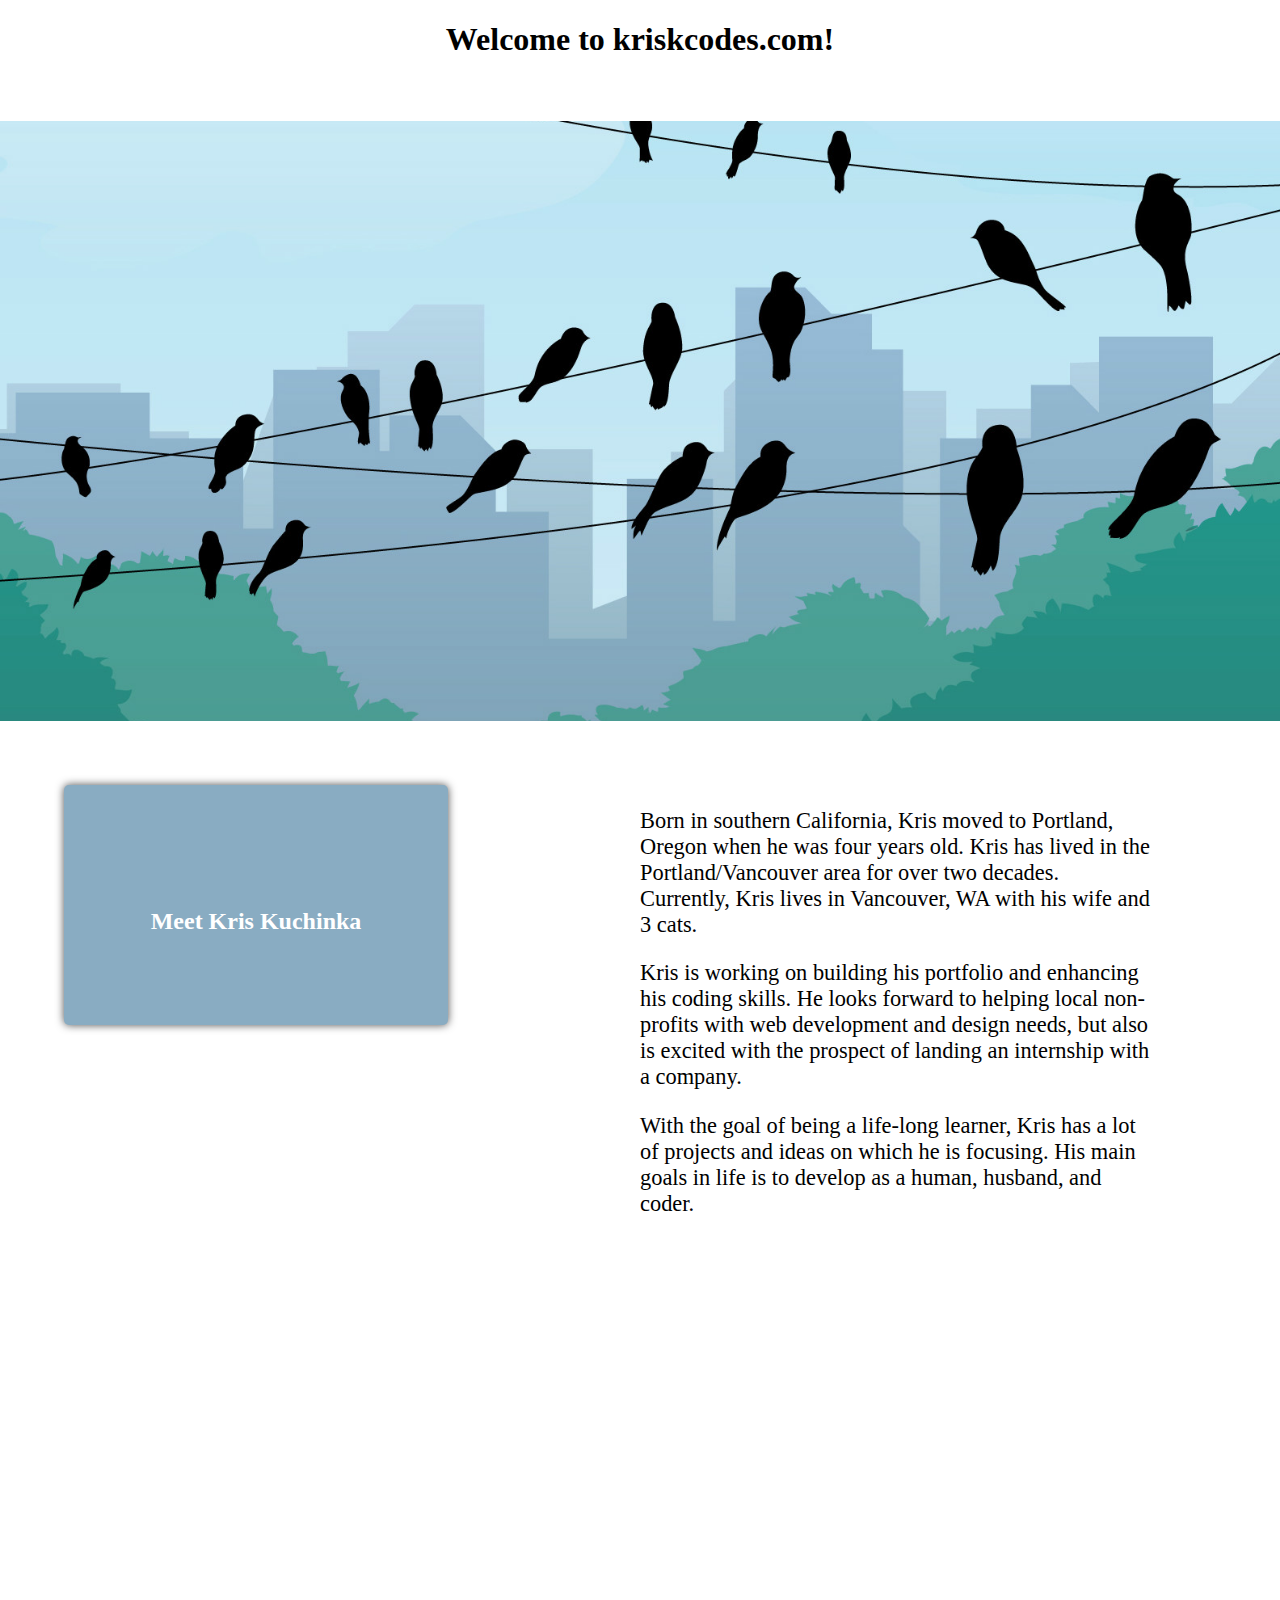
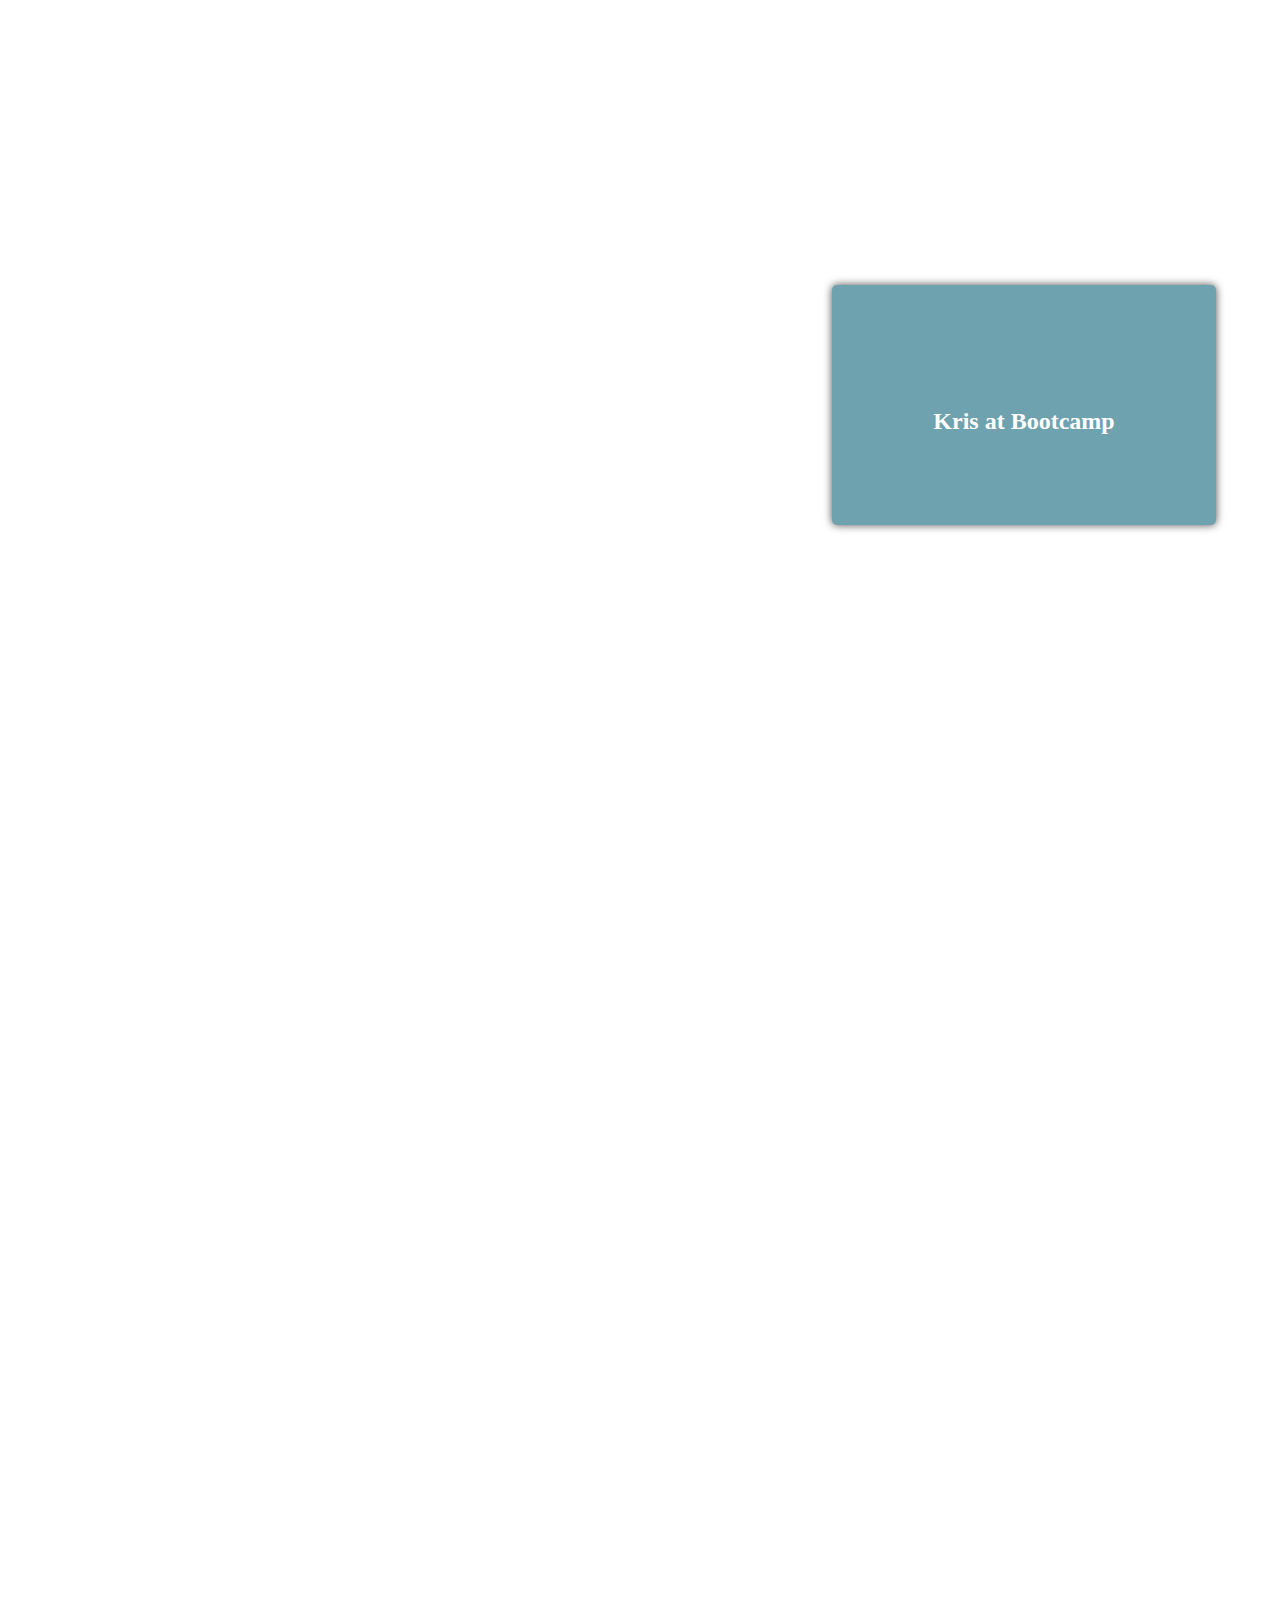
<file: index.html>
<!DOCTYPE html>
<html lang="en">
<head>
	<meta charset="UTF-8">
	<title>Welcome to kriskcodes!</title>
	<link rel="stylesheet" href="css/styles.css">
	<!-- Link to normalize CDN -->
	<link rel="stylesheet" href="http://normalize-css.googlecode.com/svn/trunk/normalize.css">
</head>
<body>
	<div class="slide slide-head">
		<h1 class="main-title">Welcome to kriskcodes.com!</h1>
	</div>
	<div class="parallax-1"></div>
	<div class="slide slide-1">
		<div class="post-it-1">
			<h2 class="post-it-heading">Meet Kris Kuchinka</h2>
		</div>
		<div class="content meet-text">
			<p>Born in southern California, Kris moved to Portland, Oregon when he was four years old. Kris has lived in the Portland/Vancouver area for over two decades. Currently, Kris lives in Vancouver, WA with his wife and 3 cats.<p>
			<p> Kris is working on building his portfolio and enhancing his coding skills. He looks forward to helping local non-profits with web development and design needs, but also is excited with the prospect of landing an internship with a company.</p>
			<p>With the goal of being a life-long learner, Kris has a lot of projects and ideas on which he is focusing. His main goals in life is to develop as a human, husband, and coder.</p>

		</div>
	</div>
	<div class="parallax-2"></div>
	<div class="slide slide-2">
		<div class="post-it-2">
			<h2 class="post-it-heading">Kris at Bootcamp</h2>
		</div>
	</div>	
	<div class="parallax-3"></div>
	<div class="slide slide-3"></div>	
</body>
</html>
</file>
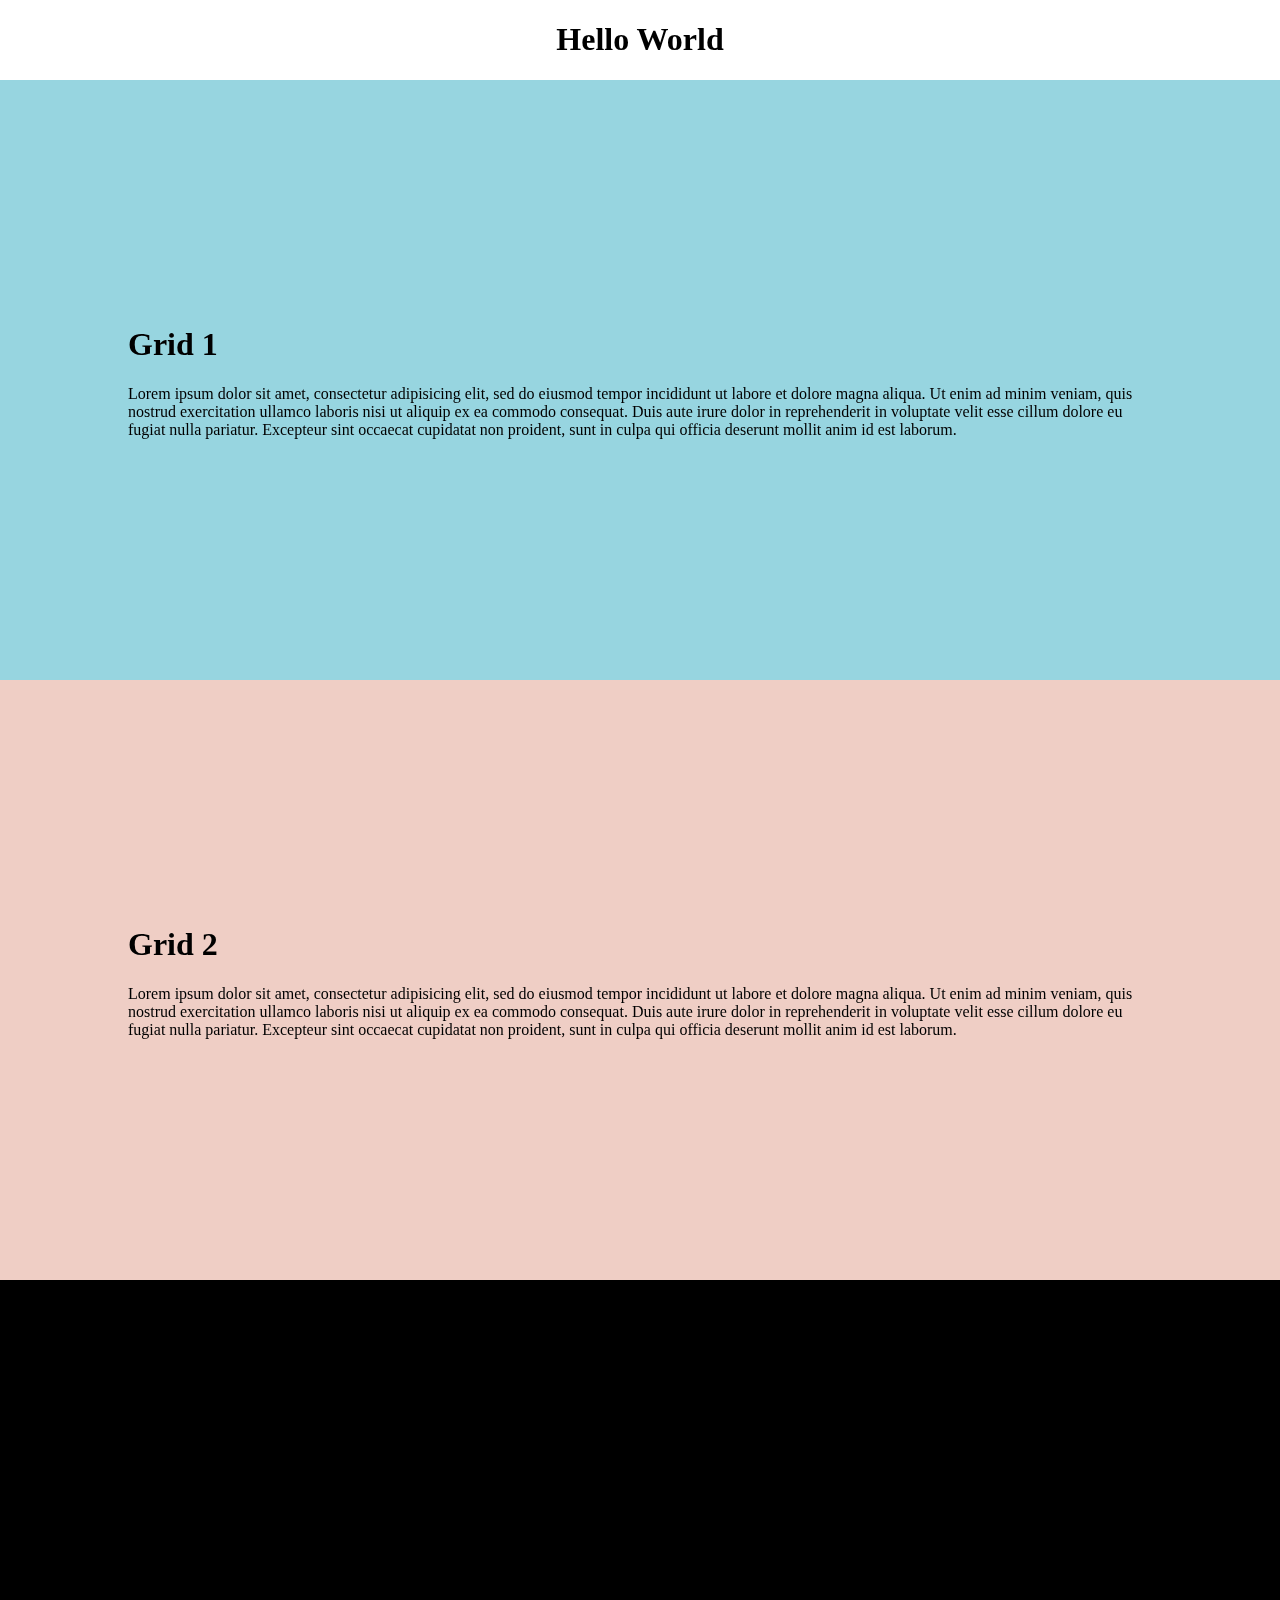
<file: failed_attempt/index.html>
<!DOCTYPE html>
<html lang="en">
<head>
	<meta charset="UTF-8">
	<title>Welcome!</title>
	<!-- Link to external styles -->
	<link rel="stylesheet" href="css/styles.css">
	<!-- Link to Normalize Reset -->
	<link rel="stylesheet" href="http://normalize-css.googlecode.com/svn/trunk/normalize.css">
</head>
<body>
	<div id="title" class="grid-header">
		<h1>Hello World</h1>
	</div>

	<div id="grid-1" class="grid">
		<h1>Grid 1</h1>
		<p>Lorem ipsum dolor sit amet, consectetur adipisicing elit, sed do eiusmod tempor incididunt ut labore et dolore magna aliqua. Ut enim ad minim veniam, quis nostrud exercitation ullamco laboris nisi ut aliquip ex ea commodo consequat. Duis aute irure dolor in reprehenderit in voluptate velit esse cillum dolore eu fugiat nulla pariatur. Excepteur sint occaecat cupidatat non
		proident, sunt in culpa qui officia deserunt mollit anim id est laborum.</p>
	</div>

	<div id="grid-2" class="grid">
		<h1>Grid 2</h1>
		<p>Lorem ipsum dolor sit amet, consectetur adipisicing elit, sed do eiusmod tempor incididunt ut labore et dolore magna aliqua. Ut enim ad minim veniam, quis nostrud exercitation ullamco laboris nisi ut aliquip ex ea commodo consequat. Duis aute irure dolor in reprehenderit in voluptate velit esse cillum dolore eu fugiat nulla pariatur. Excepteur sint occaecat cupidatat non
		proident, sunt in culpa qui officia deserunt mollit anim id est laborum.</p>		
	</div>
	
	<div id="grid-3" class="grid">
		<h1>Grid 3</h1>
		<p>Lorem ipsum dolor sit amet, consectetur adipisicing elit, sed do eiusmod tempor incididunt ut labore et dolore magna aliqua. Ut enim ad minim veniam, quis nostrud exercitation ullamco laboris nisi ut aliquip ex ea commodo consequat. Duis aute irure dolor in reprehenderit in voluptate velit esse cillum dolore eu fugiat nulla pariatur. Excepteur sint occaecat cupidatat non
		proident, sunt in culpa qui officia deserunt mollit anim id est laborum.</p>		
	</div>

	<div id="grid-3" class="grid">
		<h1>Grid 4</h1>
		<p>Lorem ipsum dolor sit amet, consectetur adipisicing elit, sed do eiusmod tempor incididunt ut labore et dolore magna aliqua. Ut enim ad minim veniam, quis nostrud exercitation ullamco laboris nisi ut aliquip ex ea commodo consequat. Duis aute irure dolor in reprehenderit in voluptate velit esse cillum dolore eu fugiat nulla pariatur. Excepteur sint occaecat cupidatat non
		proident, sunt in culpa qui officia deserunt mollit anim id est laborum.</p>				
	</div>

</body>
</html>
</file>
<file: css/styles.css>
* {
	-webkit-box-sizing: border-box;
	-moz-box-sizing: border-box;
	box-sizing: border-box;
}

body {
	width: 100%;
	margin: 0;
}

.parallax-1 {
	background-image: url("../img/img_a.jpg");
	min-height: 600px;
	background-attachment: fixed;
	background-position: center;
	background-repeat: no-repeat;
	background-size: cover;
}

.parallax-2 {
	background-image: url("../img/img_b.jpg");
	min-height: 500px;
	background-attachment: fixed;
	background-position: center;
	background-repeat: no-repeat;
	background-size: cover;	
}

.parallax-3 {
	background-image: url("../img/img_c.jpg");
	min-height: 500px;
	background-attachment: fixed;
	background-position: center;
	background-repeat: no-repeat;
	background-size: cover;
}

.slide {
	background-color: #ffffff;
	height: 600px;
}

.slide-head {
	background-color: #ffffff;
	height: 100px;
	text-align: center;
}

.post-it-1 {
	float:left;
	width: 30%;
	height: 40%;
	margin: 5%;
	padding: 8% 3%;
	border-radius: 5px;
	background: #89ACC2;
	box-shadow: 0 0 8px rgba(0, 0, 0, .7);
}

.meet-text {
	float: right;
	width:50%;
	padding: 5%;
	margin: 0% 5%;
	font-size: 1.4em;
}

.post-it-2 {
	float: right;
	width: 30%;
	height: 40%;
	margin: 5%;
	padding: 8% 3%;
	border-radius: 5px;
	background-color: #6FA2AF;
	box-shadow: 0 0 8px rgba(0, 0, 0, .7); 
}

.post-it-heading {
	text-align: center;
	color: #FFFFFF;
}
</file>
<file: failed_attempt/css/styles.css>
* {
	-webkit-box-sizing: border-box;
	-moz-box-sizing: border-box;
	box-sizing: border-box;
}

body {
	width: 100%;
	margin: 0;
	padding: 0;
	perspective: 1px;
  	transform-style: preserve-3d;
  	height: 100%;
  	overflow-y: scroll;
  	overflow-x: hidden;
  	font-family: Nunito;
}

.grid {
	position: relative;
	padding: 25vh 10%;
	min-height: 60vh;
	width: 100vw;
	transform-style: inherit;
}

.grid:before {
	content: " ";
	position: absolute;
	top: 0;
	bottom: 0;
	left: 0;
	right: 0;
}

.title {
	width: 50%;
	padding: 5%;
	border-radius: 6px;
	background: #88B14B;
	background-attachment: fixed;
}

.grid:nth-child(2n), .title {
	margin-left: 0;
	margin-right: auto;
}

.grid:nth-child(2n+1), .title {
	margin-left: auto;
	margin-right: 0;
}

.grid, .grid:before {
	background: 50% 50% / cover;
}

.grid-header {
	text-align: center;
}

#grid-1:before {
	/*background: #97D5E0;*/
	transform: translateZ(-1px) scale(2);
	z-index: -1;
}	

#grid-1 {
	background: #97D5E0;
	background-attachment: fixed;

	
}

#grid-2 {
	background: #EFCEC5;
	background-attachment: fixed;
}

#grid-3 {
	background: #000000;
	transform: translateZ(-1px) scale(2);
	z-index: -1;
}
</file>
